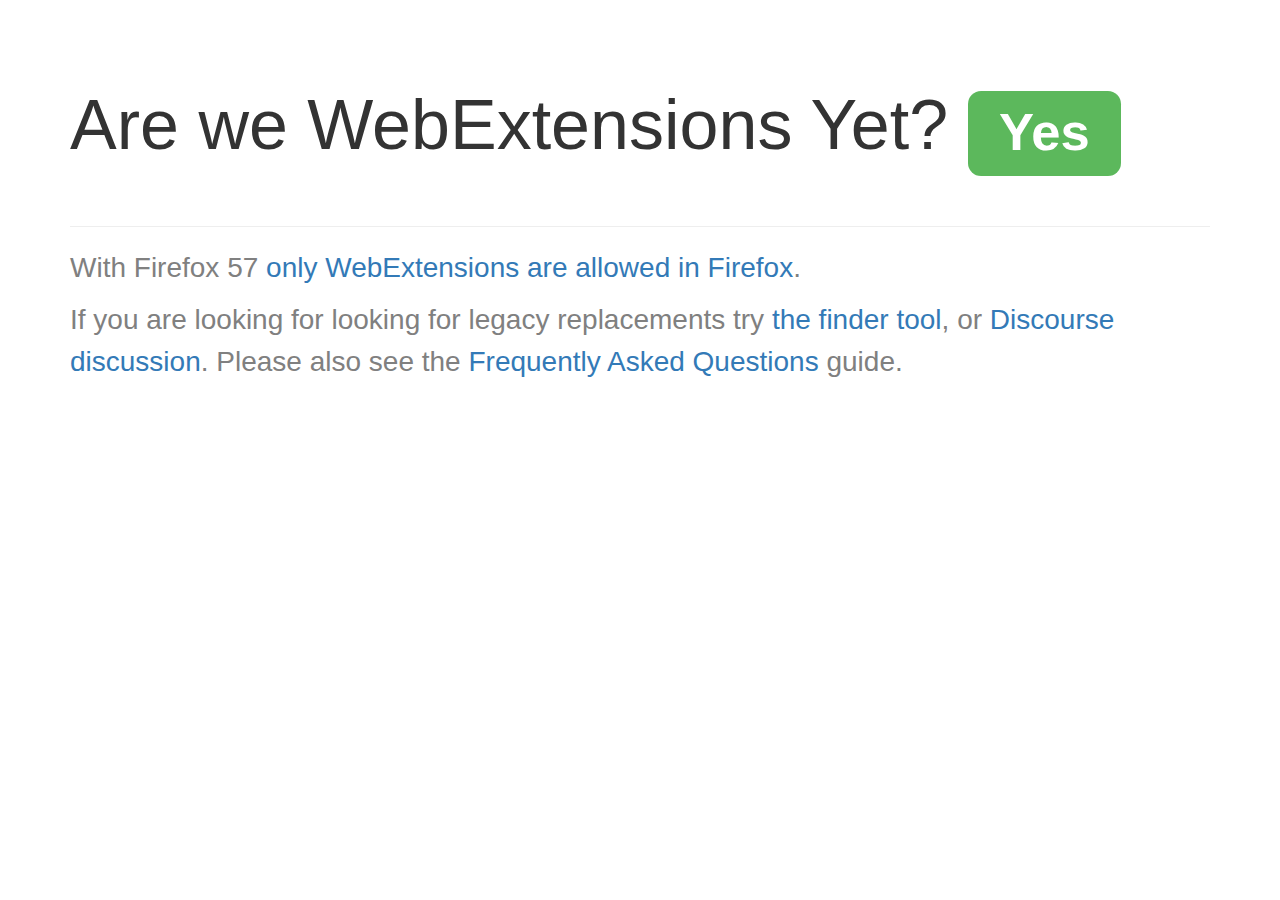
<file: index.html>
<!DOCTYPE html>
<html>
<head>
  <meta name="viewport" content="user-scalable=no, initial-scale=1, maximum-scale=1, minimum-scale=1, width=device-width, height=device-height, target-densitydpi=device-dpi">
  <link rel="stylesheet" href="https://maxcdn.bootstrapcdn.com/bootstrap/3.3.7/css/bootstrap.min.css">
  <link rel="stylesheet" href="index.css">
  <title>Are we WebExtensions Yet</title>
</head>
<body>
  <div class="container">
    <div class="hero">
      <p>Are we WebExtensions Yet? <span class="label label-success">Yes</span></p>
      <hr>
      <p class="muted">With Firefox 57 <a href="https://developer.mozilla.org/en-US/Add-ons/WebExtensions">only WebExtensions are allowed in Firefox</a>.</p>
			<p class="muted">
				If you are looking for looking for legacy replacements try <a href="https://mozilla.github.io/extension-finder/">the finder tool</a>,
				or <a href="https://discourse.mozilla.org/t/favorite-webextensions/17087">Discourse discussion</a>. Please also see the
				<a href="https://support.mozilla.org/en-US/kb/frequently-asked-questions-firefox-addon">Frequently Asked Questions</a>
				guide.
			</p>
		</div>
  </div>
</body>
</html>
</file>
<file: index.css>
@font-face {
  font-family: "Fira Sans";
  src: url("firasans-light.eot");
  src: local("Fira Sans Regular"), url("firasans-light.woff") format("woff"), url("firasans-light.ttf") format("truetype");
  font-weight: 200;
  font-style: normal;
}

.hero {
    vertical-align: middle;
    padding-top: 5vh;
    font-size: 5em;
    line-height: 2.3em;
}

.muted {
    color: grey;
    font-size: 0.4em;
    line-height: 1.5em;
}

td {
	margin: 1px;
}

.anchor, .anchor:visited {
    color: lightgrey;
}

dl {
    margin: 0;
}

span.label-info a {
    color: white;
}

dt {
    margin-left: 2em;
}

dd {
    margin-left: 4em;
}
</file>
